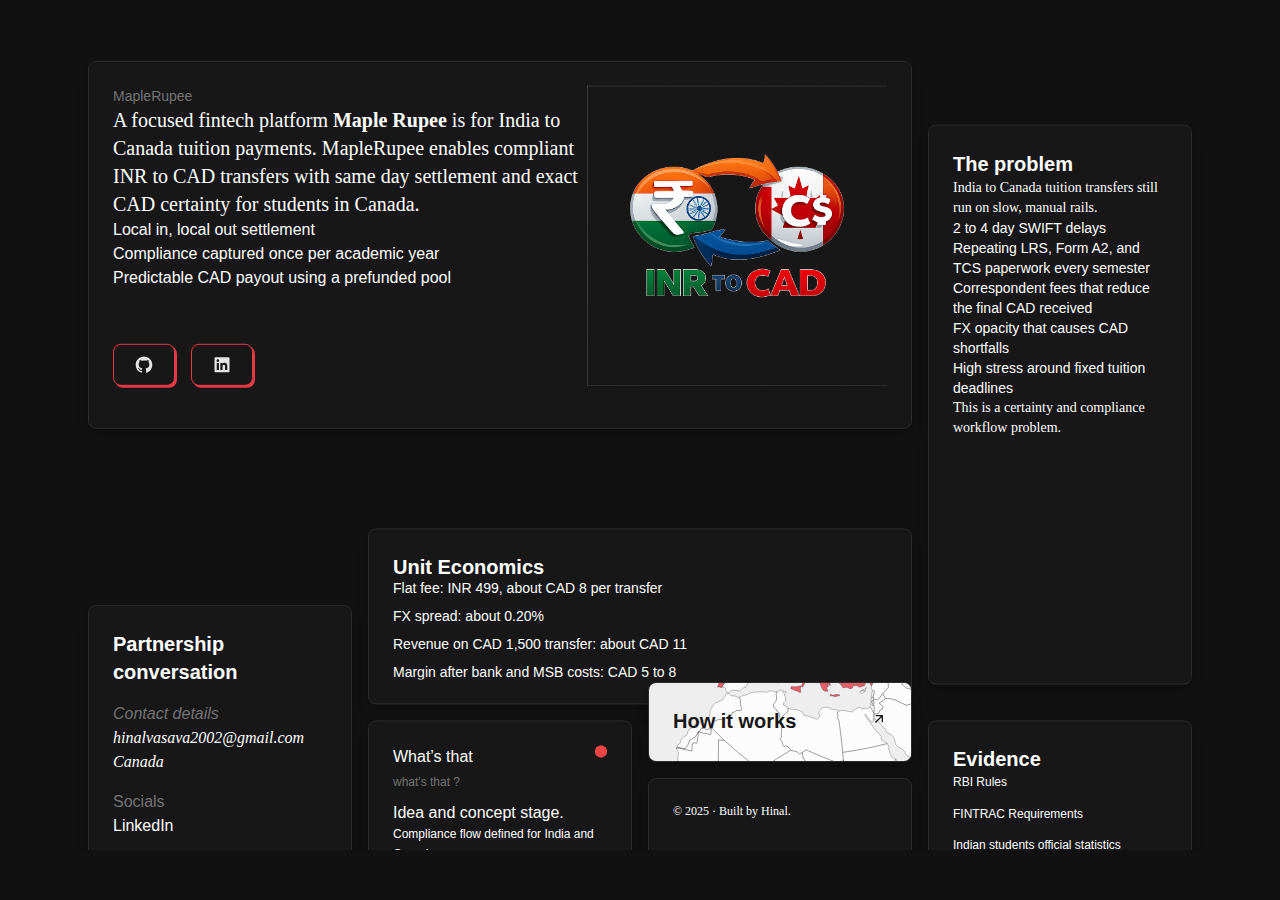
<file: index.html>
<!DOCTYPE html><script type="module" src="/_astro/index.astro_astro_type_script_index_0_lang.sKdoyU3q.js"></script> <html lang="en"> <head><meta charset="UTF-8"><meta content="width=device-width" name="viewport"><link href="/favicon.png" rel="icon" type="image/x-icon"><meta content="Astro v5.16.6" name="generator"><title>MapleRupee · India to Canada tuition payments</title><meta content="Compliant INR to CAD tuition payments for Indian parents paying students in Canada, with same day settlement and exact CAD certainty." name="description"><meta content="index, follow" name="robots"><!-- Basic OG tags for sharing your website's content on platforms like Facebook and LinkedIn --><meta content="MapleRupee · India to Canada tuition payments" property="og:title"><meta content="Compliant INR to CAD tuition payments for Indian parents paying students in Canada, with same day settlement and exact CAD certainty." property="og:description"><meta content="website" property="og:type"><meta content="https://hinal112.github.io" property="og:url"><meta content="https://hinal112.github.io/og-image.png" property="og:image"><!-- Basic Twitter Card tags --><meta content="summary_large_image" name="twitter:card"><meta content="MapleRupee · India to Canada tuition payments" name="twitter:title"><meta content="Compliant INR to CAD tuition payments for Indian parents paying students in Canada, with same day settlement and exact CAD certainty." name="twitter:description"><meta content="https://hinal112.github.io/og-image.png" name="twitter:image"><link href="https://cdn.fontshare.com" rel="preconnect"><link href="https://hinal112.github.io/" rel="canonical"><script type="application/ld+json">{"@context":"http://schema.org","@type":"Person","name":"Hinal","url":"https://hinal112.github.io","sameAs":["https://www.linkedin.com/in/hinalvasava01/","https://github.com/Hinal112"],"image":"https://hinal112.github.io/og-image.png","jobTitle":"Freelance Frontend Developer","worksFor":{"@type":"Organization","name":"Self-Employed","address":{"@type":"PostalAddress","addressLocality":"Italy","addressCountry":"IT"}},"nationality":{"@type":"Country","name":"Italy"}}</script><link rel="stylesheet" href="/_astro/_id_.CYFFDyd8.css">
<style>@font-face{font-family:CabinetGrotesk;src:url(/fonts/CabinetGrotesk-Variable.ttf) format("truetype-variations");font-weight:400;font-style:normal;font-display:swap;font-weight:100 1000}@font-face{font-family:Satoshi;src:url(/fonts/Satoshi-Variable.ttf) format("truetype-variations");font-weight:400;font-style:normal;font-display:swap;font-weight:100 1000}body{margin:0;font-family:Satoshi,sans-serif;-webkit-font-smoothing:antialiased}h1,h2,h3,h4,h5,h6{font-family:Cabinet Grotesk,sans-serif}p{font-family:Satoshi}b{font-weight:700!important}
</style></head> <body class="bg-darkslate-700 md:h-screen flex flex-col justify-center items-center"> <div class="loader bg-darkslate-700 text-neutral-50 text-3xl font-black uppercase flex justify-center items-center w-screen h-screen z-50 fixed top-0 bottom-0 right-0 left-0"></div>    <main class="text-white m-auto p-2 grid gap-2 max-w-6xl overflow-hidden relative w-full sm:p-4 sm:gap-2 md:grid-cols-2 md:gap-3 md:p-6 lg:h-screen lg:grid-rows-8 lg:grid-cols-4 lg:gap-4 lg:max-h-[800px]"> <div class="card flex flex-col h-max sm:h-auto group overflow-hidden transform-y-[-40%] bg-darkslate-500 shadow-lg rounded-lg p-6 border border-darkslate-100 hover:border-primary-500 align-start flex-none h-full justify-start relative transform perspective-1200 w-full transition duration-75 ease-in-out col-span-1 md:col-span-3 md:row-span-4">   <div class="flex w-full h-full"> <div class="flex flex-col justify-between md:max-h-[300px] gap-4"> <div class="flex flex-col h-full"> <h6 class="text-sm font-light m-0 text-gray-500">MapleRupee</h6> <p class="m-0 font-light text-xl">
A focused fintech platform <b class="font-bold"> Maple Rupee </b> is for India to Canada tuition payments.
MapleRupee enables compliant INR to CAD transfers with same day settlement and exact CAD certainty for students in Canada.
</p><ul> <li>Local in, local out settlement</li> <li>Compliance captured once per academic year</li> <li>Predictable CAD payout using a prefunded pool</li> </ul> </div> <div class="flex gap-4 flex-wrap"> <a aria-label="github profile" href="https://github.com/Hinal112" target="_blank"> <button class="custom-btn text-xl max-h-[50px] shadow-custom shadow-primary-500 active:shadow-none active:translate-x-[3px] active:translate-y-[3px] text-gray-200 px-5 py-2 border border-primary-500 hover:text-primary-500 transition-colors duration-100 ease-in-out bg-gray-900 cursor-pointer rounded-lg">  <svg width="1em" height="1em" class="h-6" data-icon="ri:github-fill">   <symbol id="ai:ri:github-fill" viewBox="0 0 24 24"><path fill="currentColor" d="M12.001 2c-5.525 0-10 4.475-10 10a9.99 9.99 0 0 0 6.837 9.488c.5.087.688-.213.688-.476c0-.237-.013-1.024-.013-1.862c-2.512.463-3.162-.612-3.362-1.175c-.113-.288-.6-1.175-1.025-1.413c-.35-.187-.85-.65-.013-.662c.788-.013 1.35.725 1.538 1.025c.9 1.512 2.337 1.087 2.912.825c.088-.65.35-1.087.638-1.337c-2.225-.25-4.55-1.113-4.55-4.938c0-1.088.387-1.987 1.025-2.687c-.1-.25-.45-1.275.1-2.65c0 0 .837-.263 2.75 1.024a9.3 9.3 0 0 1 2.5-.337c.85 0 1.7.112 2.5.337c1.913-1.3 2.75-1.024 2.75-1.024c.55 1.375.2 2.4.1 2.65c.637.7 1.025 1.587 1.025 2.687c0 3.838-2.337 4.688-4.562 4.938c.362.312.675.912.675 1.85c0 1.337-.013 2.412-.013 2.75c0 .262.188.574.688.474A10.02 10.02 0 0 0 22 12c0-5.525-4.475-10-10-10"/></symbol><use href="#ai:ri:github-fill"></use>  </svg> <span class="sr-only">GitHub Profile</span>  </button> </a> <a aria-label="linkedin profile" href="https://www.linkedin.com/in/hinalvasava01/" target="_blank"> <button class="custom-btn text-xl max-h-[50px] shadow-custom shadow-primary-500 active:shadow-none active:translate-x-[3px] active:translate-y-[3px] text-gray-200 px-5 py-2 border border-primary-500 hover:text-primary-500 transition-colors duration-100 ease-in-out bg-gray-900 cursor-pointer rounded-lg">  <svg width="1em" height="1em" class="h-6" data-icon="ri:linkedin-box-fill">   <symbol id="ai:ri:linkedin-box-fill" viewBox="0 0 24 24"><path fill="currentColor" d="M18.336 18.339h-2.665v-4.177c0-.996-.02-2.278-1.39-2.278c-1.389 0-1.601 1.084-1.601 2.205v4.25h-2.666V9.75h2.56v1.17h.035c.358-.674 1.228-1.387 2.528-1.387c2.7 0 3.2 1.778 3.2 4.092v4.714M7.004 8.575a1.546 1.546 0 0 1-1.548-1.549a1.548 1.548 0 1 1 1.547 1.549m1.336 9.764H5.667V9.75H8.34zM19.67 3H4.33C3.594 3 3 3.58 3 4.297v15.406C3 20.42 3.594 21 4.328 21h15.339C20.4 21 21 20.42 21 19.703V4.297C21 3.581 20.4 3 19.666 3z"/></symbol><use href="#ai:ri:linkedin-box-fill"></use>  </svg> <span class="sr-only">Linkedin Profile</span>  </button> </a> </div> </div> <img src="/inrtocad.png" alt="INR to CAD transfer illustration" loading="lazy" decoding="async" fetchpriority="auto" width="300" height="300" class="w-auto max-h-[300px] select-none absolute right-[-110px] bottom-[-20px] z-[-1] opacity-50 md:opacity-100 md:relative md:right-auto md:bottom-auto md:z-auto pointer-events-none"> </div>   </div> <div class="card flex flex-col h-max sm:h-auto group overflow-hidden transform-y-[-40%] bg-darkslate-500 shadow-lg rounded-lg p-6 border border-darkslate-100 hover:border-primary-500 align-start flex-none h-full justify-start relative transform perspective-1200 w-full transition duration-75 ease-in-out col-span-1 md:col-span-1 md:row-span-6"> <h2 class="text-xl font-bold m-0 z-20">The problem</h2>  <div class="flex flex-col gap-2"> <div class="text-sm font-light"> <p> India to Canada tuition transfers still run on slow, manual rails. </p> <ul> <li>2 to 4 day SWIFT delays</li> <li>Repeating LRS, Form A2, and TCS paperwork every semester</li> <li>Correspondent fees that reduce the final CAD received</li> <li>FX opacity that causes CAD shortfalls</li> <li>High stress around fixed tuition deadlines</li> </ul> <p> This is a certainty and compliance workflow problem. </p> </div> </div>  </div> <div class="card flex flex-col h-max sm:h-auto group overflow-hidden transform-y-[-40%] bg-darkslate-500 shadow-lg rounded-lg p-6 border border-darkslate-100 hover:border-primary-500 align-start flex-none h-full justify-start relative transform perspective-1200 w-full transition duration-75 ease-in-out col-span-1 md:col-span-1 md:row-span-4">   <div class="h-full"> <header class="flex items-center"> <h1 class="text-white text-xl font-bold">
Partnership conversation
</h1> </header> <address class="flex flex-col mt-4"> <h2 class="text-gray-500">Contact details</h2> <p>hinalvasava2002@gmail.com</p> <p>Canada</p> </address> <div class="flex flex-col mt-4 w-fit"> <h2 class="text-gray-500">Socials</h2> <ul> <li> <a href="https://www.linkedin.com/in/hinalvasava01/" target="_blank">LinkedIn</a> </li> </ul> </div> <div class="mt-6"> <a href="https://calendar.app.google/MJgjLQnxyLmQ4evJ9" target="_blank" class="inline-block px-4 py-2 text-sm font-semibold text-black bg-primary-500 rounded hover:bg-primary-400">
Request partnership call
</a> </div> </div>  </div> <div class="card flex flex-col h-max sm:h-auto group overflow-hidden transform-y-[-40%] bg-darkslate-500 shadow-lg rounded-lg p-6 border border-darkslate-100 hover:border-primary-500 align-start flex-none h-full justify-start relative transform perspective-1200 w-full transition duration-75 ease-in-out col-span-1 lg:col-span-2 md:row-span-2"> <h2 class="text-xl font-bold m-0 z-20">Unit Economics</h2>  <ul class="text-xs xl:text-sm leading-relaxed w-full h-[calc(100%-28px)] overflow-hidden flex flex-col justify-center gap-2"> <li>Flat fee: INR 499, about CAD 8 per transfer</li> <li>FX spread: about 0.20%</li> <li>Revenue on CAD 1,500 transfer: about CAD 11</li> <li>Margin after bank and MSB costs: CAD 5 to 8</li> </ul>   </div> <div class="card flex flex-col h-max sm:h-auto group overflow-hidden transform-y-[-40%] bg-darkslate-500 shadow-lg rounded-lg p-6 border border-darkslate-100 hover:border-primary-500 align-start flex-none h-full justify-start relative transform perspective-1200 w-full transition duration-75 ease-in-out col-span-1 md:col-span-1 md:row-span-2">   <div class="flex justify-between w-full items-start mb-2"> <div class="flex flex-col"> <h2>What’s that</h2> <a href="https://sive.rs/nowff" target="_blank"> <span class="text-xs text-gray-500 cursor-pointer">what's that ?</span> </a> </div> <span class="relative flex h-3 w-3"> <span class="animate-ping absolute inline-flex h-full w-full rounded-full bg-red-400 opacity-75"></span> <span class="relative inline-flex rounded-full h-3 w-3 bg-red-500"></span> </span> </div> <div class="h-[calc(100%-28px)] overflow-auto pr-1"> Idea and concept stage.  <ul class="text-xs leading-relaxed"> <li>Compliance flow defined for India and Canada</li> <li>AD bank and MSB partner roles mapped</li> <li>Unit economics validated on paper</li> </ul> <p> Next milestone. </p> <ul class="text-xs leading-relaxed"><li>Two AD bank conversations in India</li> <li>One Canadian MSB partnership discussion</li> </ul></div>   </div> <div class="card flex flex-col h-max sm:h-auto group overflow-hidden transform-y-[-40%] bg-darkslate-500 shadow-lg rounded-lg p-6 border border-darkslate-100 hover:border-primary-500 align-start flex-none h-full justify-start relative transform perspective-1200 w-full transition duration-75 ease-in-out col-span-1 md:col-span-1 md:row-span-1"> <a class="h-full w-full text-neutral-900" href="/how-it-works"> <svg width="1em" height="1em" class="h-6 float-right group-hover:text-primary-500 group-hover:translate-x-1 group-hover:-translate-y-1 transition-transform ease-in-out duration-100 z-20" data-icon="ri:arrow-right-up-line">   <symbol id="ai:ri:arrow-right-up-line" viewBox="0 0 24 24"><path fill="currentColor" d="m16.004 9.414l-8.607 8.607l-1.414-1.414L14.59 8H7.003V6h11v11h-2z"/></symbol><use href="#ai:ri:arrow-right-up-line"></use>  </svg> <style>astro-island,astro-slot,astro-static-slot{display:contents}</style><script>(()=>{var e=async t=>{await(await t())()};(self.Astro||(self.Astro={})).load=e;window.dispatchEvent(new Event("astro:load"));})();</script><script>(()=>{var A=Object.defineProperty;var g=(i,o,a)=>o in i?A(i,o,{enumerable:!0,configurable:!0,writable:!0,value:a}):i[o]=a;var d=(i,o,a)=>g(i,typeof o!="symbol"?o+"":o,a);{let i={0:t=>m(t),1:t=>a(t),2:t=>new RegExp(t),3:t=>new Date(t),4:t=>new Map(a(t)),5:t=>new Set(a(t)),6:t=>BigInt(t),7:t=>new URL(t),8:t=>new Uint8Array(t),9:t=>new Uint16Array(t),10:t=>new Uint32Array(t),11:t=>1/0*t},o=t=>{let[l,e]=t;return l in i?i[l](e):void 0},a=t=>t.map(o),m=t=>typeof t!="object"||t===null?t:Object.fromEntries(Object.entries(t).map(([l,e])=>[l,o(e)]));class y extends HTMLElement{constructor(){super(...arguments);d(this,"Component");d(this,"hydrator");d(this,"hydrate",async()=>{var b;if(!this.hydrator||!this.isConnected)return;let e=(b=this.parentElement)==null?void 0:b.closest("astro-island[ssr]");if(e){e.addEventListener("astro:hydrate",this.hydrate,{once:!0});return}let c=this.querySelectorAll("astro-slot"),n={},h=this.querySelectorAll("template[data-astro-template]");for(let r of h){let s=r.closest(this.tagName);s!=null&&s.isSameNode(this)&&(n[r.getAttribute("data-astro-template")||"default"]=r.innerHTML,r.remove())}for(let r of c){let s=r.closest(this.tagName);s!=null&&s.isSameNode(this)&&(n[r.getAttribute("name")||"default"]=r.innerHTML)}let p;try{p=this.hasAttribute("props")?m(JSON.parse(this.getAttribute("props"))):{}}catch(r){let s=this.getAttribute("component-url")||"<unknown>",v=this.getAttribute("component-export");throw v&&(s+=` (export ${v})`),console.error(`[hydrate] Error parsing props for component ${s}`,this.getAttribute("props"),r),r}let u;await this.hydrator(this)(this.Component,p,n,{client:this.getAttribute("client")}),this.removeAttribute("ssr"),this.dispatchEvent(new CustomEvent("astro:hydrate"))});d(this,"unmount",()=>{this.isConnected||this.dispatchEvent(new CustomEvent("astro:unmount"))})}disconnectedCallback(){document.removeEventListener("astro:after-swap",this.unmount),document.addEventListener("astro:after-swap",this.unmount,{once:!0})}connectedCallback(){if(!this.hasAttribute("await-children")||document.readyState==="interactive"||document.readyState==="complete")this.childrenConnectedCallback();else{let e=()=>{document.removeEventListener("DOMContentLoaded",e),c.disconnect(),this.childrenConnectedCallback()},c=new MutationObserver(()=>{var n;((n=this.lastChild)==null?void 0:n.nodeType)===Node.COMMENT_NODE&&this.lastChild.nodeValue==="astro:end"&&(this.lastChild.remove(),e())});c.observe(this,{childList:!0}),document.addEventListener("DOMContentLoaded",e)}}async childrenConnectedCallback(){let e=this.getAttribute("before-hydration-url");e&&await import(e),this.start()}async start(){let e=JSON.parse(this.getAttribute("opts")),c=this.getAttribute("client");if(Astro[c]===void 0){window.addEventListener(`astro:${c}`,()=>this.start(),{once:!0});return}try{await Astro[c](async()=>{let n=this.getAttribute("renderer-url"),[h,{default:p}]=await Promise.all([import(this.getAttribute("component-url")),n?import(n):()=>()=>{}]),u=this.getAttribute("component-export")||"default";if(!u.includes("."))this.Component=h[u];else{this.Component=h;for(let f of u.split("."))this.Component=this.Component[f]}return this.hydrator=p,this.hydrate},e,this)}catch(n){console.error(`[astro-island] Error hydrating ${this.getAttribute("component-url")}`,n)}}attributeChangedCallback(){this.hydrate()}}d(y,"observedAttributes",["props"]),customElements.get("astro-island")||customElements.define("astro-island",y)}})();</script><script>window._$HY||(e=>{let t=e=>e&&e.hasAttribute&&(e.hasAttribute("data-hk")?e:t(e.host&&e.host.nodeType?e.host:e.parentNode));["click", "input"].forEach((o=>document.addEventListener(o,(o=>{if(!e.events)return;let s=t(o.composedPath&&o.composedPath()[0]||o.target);s&&!e.completed.has(s)&&e.events.push([s,o])}))))})(_$HY={events:[],completed:new WeakSet,r:{},fe(){}});</script><!--xs--><h2 class="text-xl font-bold m-0 z-20">How it works</h2>  <div class="h-full w-full absolute inset-0 -z-10"> <astro-island uid="1hOat4" data-solid-render-id="s0" component-url="/_astro/Globe.B8xOJbEx.js" component-export="default" renderer-url="/_astro/client.tqExUVxm.js" props="{}" ssr client="load" opts="{&quot;name&quot;:&quot;Globe&quot;,&quot;value&quot;:true}" await-children><div data-hk="s00000" class="flex flex-col text-white justify-center items-center w-full h-full"><div class="w-full"></div></div><!--astro:end--></astro-island> </div>   </a> </div> <div class="card flex flex-col h-max sm:h-auto group overflow-hidden transform-y-[-40%] bg-darkslate-500 shadow-lg rounded-lg p-6 border border-darkslate-100 hover:border-primary-500 align-start flex-none h-full justify-start relative transform perspective-1200 w-full transition duration-75 ease-in-out col-span-1 md:col-span-1 md:row-span-2"> <h2 class="text-xl font-bold m-0 z-20">Evidence</h2>  <div class="flex flex-col gap-3 text-xs leading-relaxed"> <a href="https://www.rbi.org.in/Scripts/FAQView.aspx?Id=115" target="_blank"> RBI Rules </a> <a href="https://www.fintrac-canafe.gc.ca/msb-esm/intro-eng" target="_blank">
FINTRAC Requirements
</a> <a href="https://www.canada.ca/en/immigration-refugees-citizenship/services/study-canada/study-permit/statistics.html" target="_blank">
Indian students official statistics
</a> </div>   </div> <div class="card flex flex-col h-max sm:h-auto group overflow-hidden transform-y-[-40%] bg-darkslate-500 shadow-lg rounded-lg p-6 border border-darkslate-100 hover:border-primary-500 align-start flex-none h-full justify-start relative transform perspective-1200 w-full transition duration-75 ease-in-out col-span-1 md:col-span-1 md:row-span-1">   <p class="text-xs"> © 2025 · Built by Hinal. </p>   </div> </main>   </body></html>
</file>
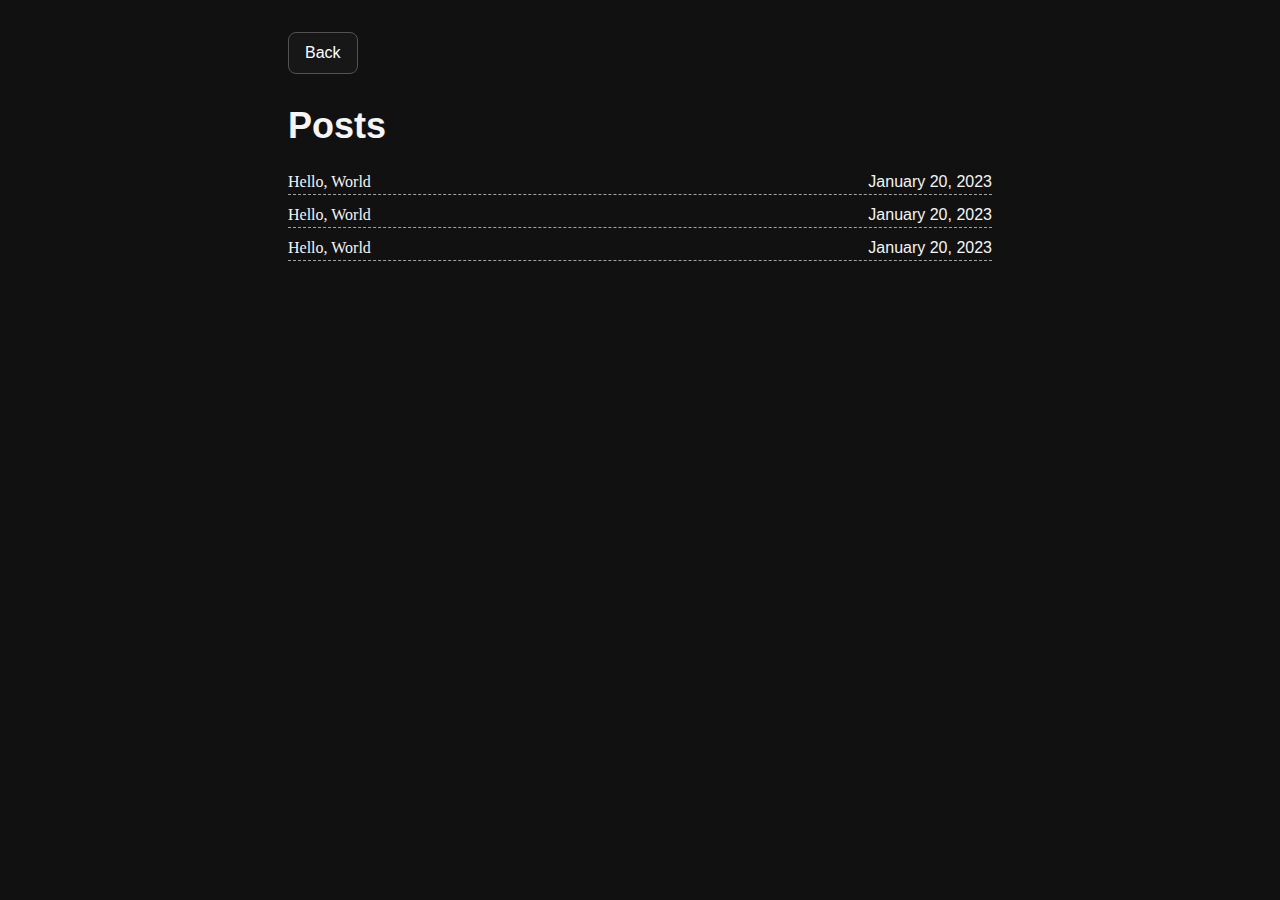
<file: blog/index.html>
<!DOCTYPE html><script type="module" src="/_astro/index.astro_astro_type_script_index_0_lang.B82vskCP.js"></script> <html lang="en"> <head><meta charset="UTF-8"><meta content="width=device-width" name="viewport"><link href="/favicon.png" rel="icon" type="image/x-icon"><meta content="Astro v5.16.6" name="generator"><title>Gianmarco Cavallo - Blog</title><meta content="Software developer with strong focus on the user experience animations and micro interactions" name="description"><meta content="index, follow" name="robots"><!-- Basic OG tags for sharing your website's content on platforms like Facebook and LinkedIn --><meta content="Gianmarco Cavallo - Blog" property="og:title"><meta content="Software developer with strong focus on the user experience animations and micro interactions" property="og:description"><meta content="website" property="og:type"><meta content="https://hinal112.github.io" property="og:url"><meta content="https://hinal112.github.io/og-image.png" property="og:image"><!-- Basic Twitter Card tags --><meta content="summary_large_image" name="twitter:card"><meta content="Gianmarco Cavallo - Blog" name="twitter:title"><meta content="Software developer with strong focus on the user experience animations and micro interactions" name="twitter:description"><meta content="https://hinal112.github.io/og-image.png" name="twitter:image"><link href="https://cdn.fontshare.com" rel="preconnect"><link href="https://hinal112.github.io/blog/" rel="canonical"><script type="application/ld+json">{"@context":"http://schema.org","@type":"Person","name":"Hinal","url":"https://hinal112.github.io","sameAs":["https://www.linkedin.com/in/hinalvasava01/","https://github.com/Hinal112"],"image":"https://hinal112.github.io/og-image.png","jobTitle":"Freelance Frontend Developer","worksFor":{"@type":"Organization","name":"Self-Employed","address":{"@type":"PostalAddress","addressLocality":"Italy","addressCountry":"IT"}},"nationality":{"@type":"Country","name":"Italy"}}</script><link rel="stylesheet" href="/_astro/_id_.CYFFDyd8.css">
<style>@font-face{font-family:CabinetGrotesk;src:url(/fonts/CabinetGrotesk-Variable.ttf) format("truetype-variations");font-weight:400;font-style:normal;font-display:swap;font-weight:100 1000}@font-face{font-family:Satoshi;src:url(/fonts/Satoshi-Variable.ttf) format("truetype-variations");font-weight:400;font-style:normal;font-display:swap;font-weight:100 1000}body{margin:0;font-family:Satoshi,sans-serif;-webkit-font-smoothing:antialiased}h1,h2,h3,h4,h5,h6{font-family:Cabinet Grotesk,sans-serif}p{font-family:Satoshi}b{font-weight:700!important}
</style></head> <body class="bg-darkslate-700 md:h-screen flex flex-col justify-center items-center"> <div class="loader bg-darkslate-700 text-neutral-50 text-3xl font-black uppercase flex justify-center items-center w-screen h-screen z-50 fixed top-0 bottom-0 right-0 left-0"></div>    <main class="w-screen h-screen flex flex-col justify-start items-start max-w-3xl mx-auto p-8"> <a class="text-white bg-neutral-900 hover:bg-neutral-800 px-4 py-2 mb-8 border-1 border-solid border-neutral-600 rounded-lg" href="/">Back</a> <h1 class="text-4xl font-bold mb-4 text-neutral-100">Posts</h1> <ul class="w-full"> <li class="list-none w-full text-neutral-100 hover:text-neutral-400 ease-in-out transition-colors border-b-neutral-400 border-dashed border-b-1 my-2"> <a class="text-sm md:text-base decoration-none flex justify-between" href="/blog/post-3"> <p class="inline-block whitespace-nowrap"> Hello, World </p> <time class="text-right tabular-nums" data-date="2023-01-21T00:00:00.000Z" datetime="2023-01-21T00:00:00.000Z"> January 20, 2023 </time> </a> </li><li class="list-none w-full text-neutral-100 hover:text-neutral-400 ease-in-out transition-colors border-b-neutral-400 border-dashed border-b-1 my-2"> <a class="text-sm md:text-base decoration-none flex justify-between" href="/blog/post2"> <p class="inline-block whitespace-nowrap"> Hello, World </p> <time class="text-right tabular-nums" data-date="2023-01-21T00:00:00.000Z" datetime="2023-01-21T00:00:00.000Z"> January 20, 2023 </time> </a> </li><li class="list-none w-full text-neutral-100 hover:text-neutral-400 ease-in-out transition-colors border-b-neutral-400 border-dashed border-b-1 my-2"> <a class="text-sm md:text-base decoration-none flex justify-between" href="/blog/post1"> <p class="inline-block whitespace-nowrap"> Hello, World </p> <time class="text-right tabular-nums" data-date="2023-01-21T00:00:00.000Z" datetime="2023-01-21T00:00:00.000Z"> January 20, 2023 </time> </a> </li> </ul> </main>   </body></html>
</file>
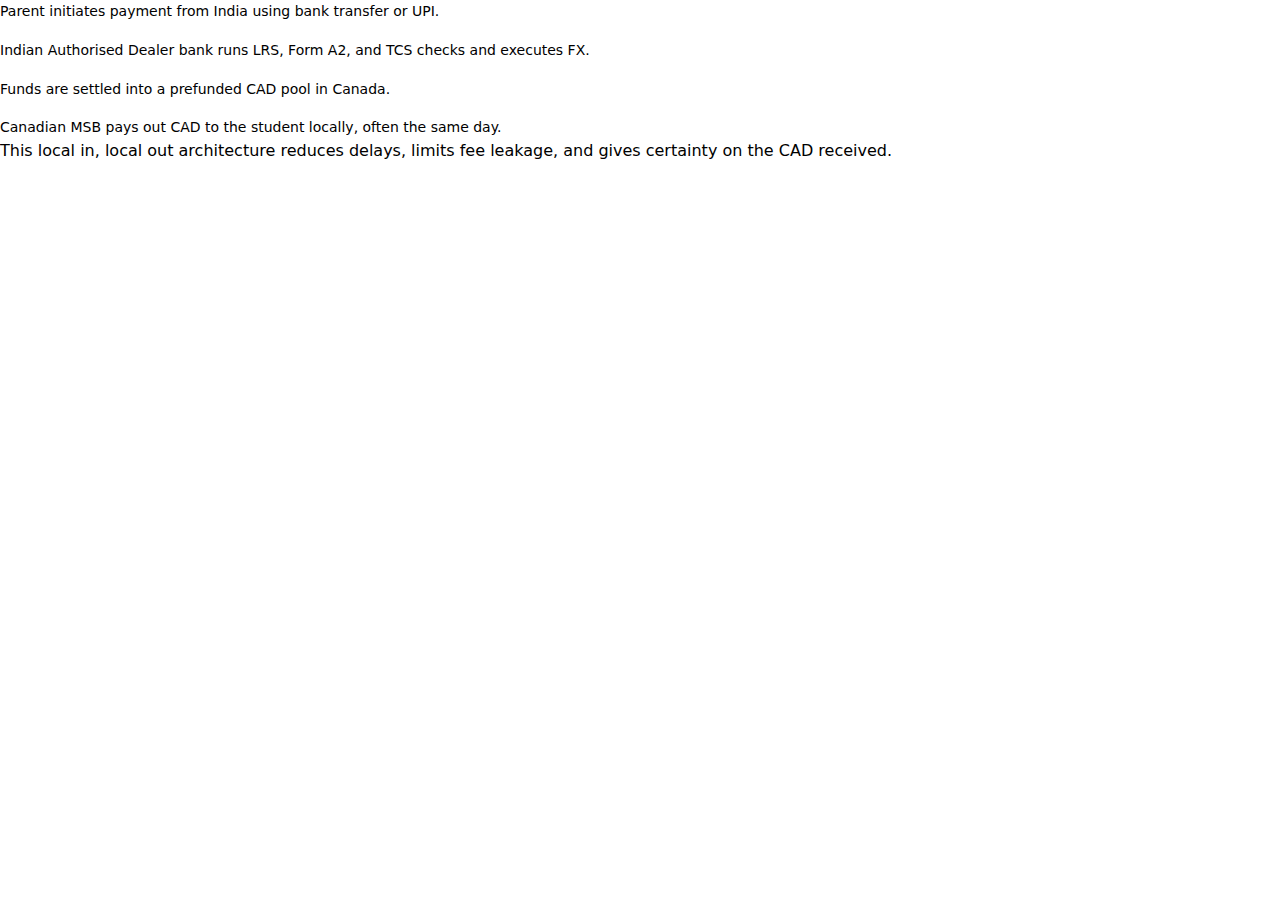
<file: how-it-works/index.html>
<!DOCTYPE html><link rel="stylesheet" href="/_astro/_id_.CYFFDyd8.css"><ol class="space-y-4 text-sm leading-relaxed"> <li>Parent initiates payment from India using bank transfer or UPI.</li> <li>Indian Authorised Dealer bank runs LRS, Form A2, and TCS checks and executes FX.</li> <li>Funds are settled into a prefunded CAD pool in Canada.</li> <li>Canadian MSB pays out CAD to the student locally, often the same day.</li> </ol> <p>
This local in, local out architecture reduces delays, limits fee leakage, and gives certainty on the CAD received.
</p>
</file>
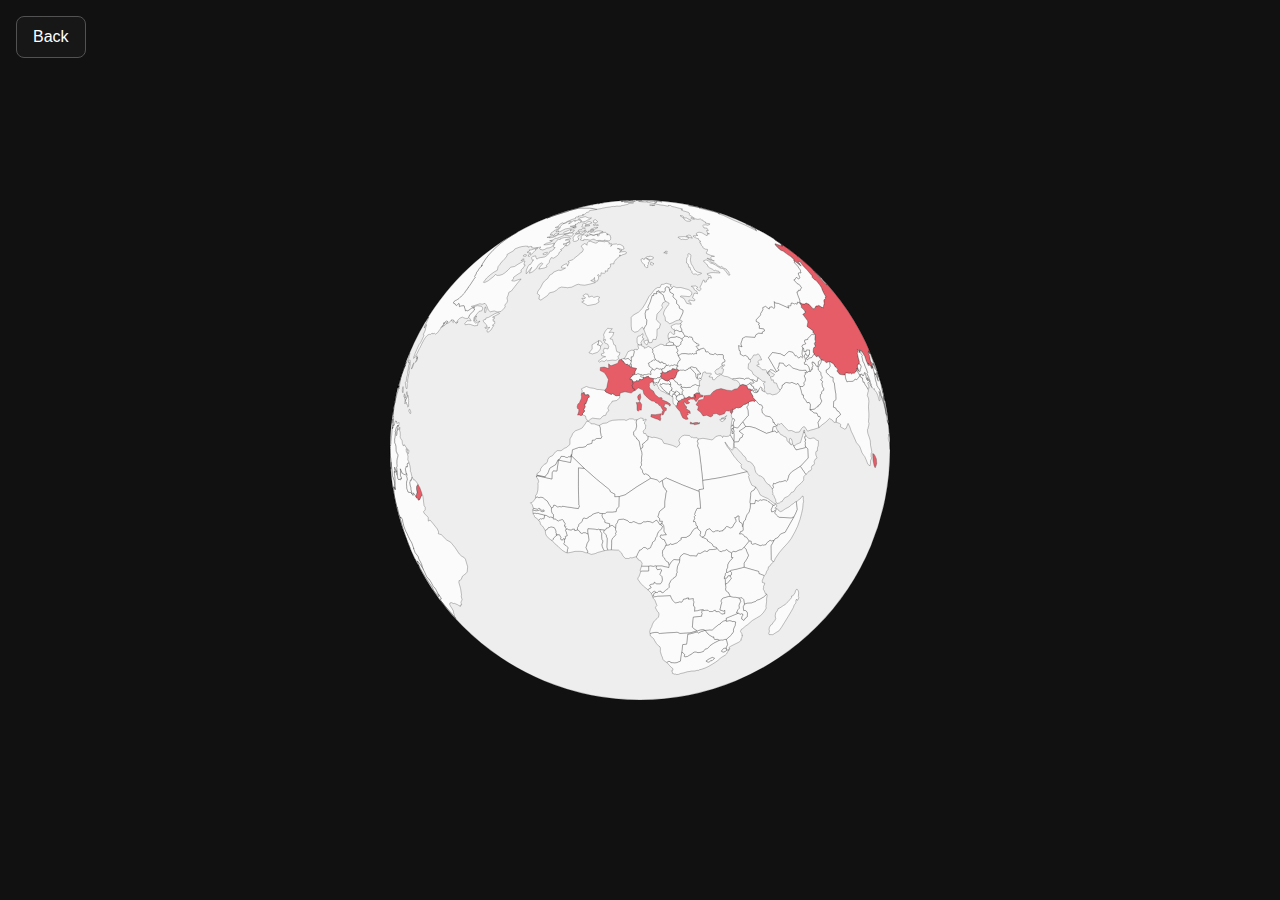
<file: travel/index.html>
<!DOCTYPE html><script type="module" src="/_astro/travel.astro_astro_type_script_index_0_lang.B-kYTV2M.js"></script> <html lang="en"> <head><meta charset="UTF-8"><meta content="width=device-width" name="viewport"><link href="/favicon.png" rel="icon" type="image/x-icon"><meta content="Astro v5.16.6" name="generator"><title>Gianmarco Cavallo - Visited Countries</title><meta content="A 3d globe showing countries that I have visited so far" name="description"><meta content="index, follow" name="robots"><!-- Basic OG tags for sharing your website's content on platforms like Facebook and LinkedIn --><meta content="Gianmarco Cavallo - Visited Countries" property="og:title"><meta content="A 3d globe showing countries that I have visited so far" property="og:description"><meta content="website" property="og:type"><meta content="https://hinal112.github.io" property="og:url"><meta content="https://hinal112.github.io/globe_preview.webp&#34;" property="og:image"><!-- Basic Twitter Card tags --><meta content="summary_large_image" name="twitter:card"><meta content="Gianmarco Cavallo - Visited Countries" name="twitter:title"><meta content="A 3d globe showing countries that I have visited so far" name="twitter:description"><meta content="https://hinal112.github.io/globe_preview.webp&#34;" name="twitter:image"><link href="https://cdn.fontshare.com" rel="preconnect"><link href="https://hinal112.github.io/travel/" rel="canonical"><script type="application/ld+json">{"@context":"http://schema.org","@type":"Person","name":"Hinal","url":"https://hinal112.github.io","sameAs":["https://www.linkedin.com/in/hinalvasava01/","https://github.com/Hinal112"],"image":"https://hinal112.github.io/og-image.png","jobTitle":"Freelance Frontend Developer","worksFor":{"@type":"Organization","name":"Self-Employed","address":{"@type":"PostalAddress","addressLocality":"Italy","addressCountry":"IT"}},"nationality":{"@type":"Country","name":"Italy"}}</script><link rel="stylesheet" href="/_astro/_id_.CYFFDyd8.css">
<style>@font-face{font-family:CabinetGrotesk;src:url(/fonts/CabinetGrotesk-Variable.ttf) format("truetype-variations");font-weight:400;font-style:normal;font-display:swap;font-weight:100 1000}@font-face{font-family:Satoshi;src:url(/fonts/Satoshi-Variable.ttf) format("truetype-variations");font-weight:400;font-style:normal;font-display:swap;font-weight:100 1000}body{margin:0;font-family:Satoshi,sans-serif;-webkit-font-smoothing:antialiased}h1,h2,h3,h4,h5,h6{font-family:Cabinet Grotesk,sans-serif}p{font-family:Satoshi}b{font-weight:700!important}
</style></head> <body class="bg-darkslate-700 md:h-screen flex flex-col justify-center items-center">   <a class="text-white absolute bg-neutral-900 hover:bg-neutral-800 top-4 left-4 px-4 py-2 border-1 border-solid border-neutral-600 rounded-lg" href="/">Back</a> <style>astro-island,astro-slot,astro-static-slot{display:contents}</style><script>(()=>{var e=async t=>{await(await t())()};(self.Astro||(self.Astro={})).load=e;window.dispatchEvent(new Event("astro:load"));})();</script><script>(()=>{var A=Object.defineProperty;var g=(i,o,a)=>o in i?A(i,o,{enumerable:!0,configurable:!0,writable:!0,value:a}):i[o]=a;var d=(i,o,a)=>g(i,typeof o!="symbol"?o+"":o,a);{let i={0:t=>m(t),1:t=>a(t),2:t=>new RegExp(t),3:t=>new Date(t),4:t=>new Map(a(t)),5:t=>new Set(a(t)),6:t=>BigInt(t),7:t=>new URL(t),8:t=>new Uint8Array(t),9:t=>new Uint16Array(t),10:t=>new Uint32Array(t),11:t=>1/0*t},o=t=>{let[l,e]=t;return l in i?i[l](e):void 0},a=t=>t.map(o),m=t=>typeof t!="object"||t===null?t:Object.fromEntries(Object.entries(t).map(([l,e])=>[l,o(e)]));class y extends HTMLElement{constructor(){super(...arguments);d(this,"Component");d(this,"hydrator");d(this,"hydrate",async()=>{var b;if(!this.hydrator||!this.isConnected)return;let e=(b=this.parentElement)==null?void 0:b.closest("astro-island[ssr]");if(e){e.addEventListener("astro:hydrate",this.hydrate,{once:!0});return}let c=this.querySelectorAll("astro-slot"),n={},h=this.querySelectorAll("template[data-astro-template]");for(let r of h){let s=r.closest(this.tagName);s!=null&&s.isSameNode(this)&&(n[r.getAttribute("data-astro-template")||"default"]=r.innerHTML,r.remove())}for(let r of c){let s=r.closest(this.tagName);s!=null&&s.isSameNode(this)&&(n[r.getAttribute("name")||"default"]=r.innerHTML)}let p;try{p=this.hasAttribute("props")?m(JSON.parse(this.getAttribute("props"))):{}}catch(r){let s=this.getAttribute("component-url")||"<unknown>",v=this.getAttribute("component-export");throw v&&(s+=` (export ${v})`),console.error(`[hydrate] Error parsing props for component ${s}`,this.getAttribute("props"),r),r}let u;await this.hydrator(this)(this.Component,p,n,{client:this.getAttribute("client")}),this.removeAttribute("ssr"),this.dispatchEvent(new CustomEvent("astro:hydrate"))});d(this,"unmount",()=>{this.isConnected||this.dispatchEvent(new CustomEvent("astro:unmount"))})}disconnectedCallback(){document.removeEventListener("astro:after-swap",this.unmount),document.addEventListener("astro:after-swap",this.unmount,{once:!0})}connectedCallback(){if(!this.hasAttribute("await-children")||document.readyState==="interactive"||document.readyState==="complete")this.childrenConnectedCallback();else{let e=()=>{document.removeEventListener("DOMContentLoaded",e),c.disconnect(),this.childrenConnectedCallback()},c=new MutationObserver(()=>{var n;((n=this.lastChild)==null?void 0:n.nodeType)===Node.COMMENT_NODE&&this.lastChild.nodeValue==="astro:end"&&(this.lastChild.remove(),e())});c.observe(this,{childList:!0}),document.addEventListener("DOMContentLoaded",e)}}async childrenConnectedCallback(){let e=this.getAttribute("before-hydration-url");e&&await import(e),this.start()}async start(){let e=JSON.parse(this.getAttribute("opts")),c=this.getAttribute("client");if(Astro[c]===void 0){window.addEventListener(`astro:${c}`,()=>this.start(),{once:!0});return}try{await Astro[c](async()=>{let n=this.getAttribute("renderer-url"),[h,{default:p}]=await Promise.all([import(this.getAttribute("component-url")),n?import(n):()=>()=>{}]),u=this.getAttribute("component-export")||"default";if(!u.includes("."))this.Component=h[u];else{this.Component=h;for(let f of u.split("."))this.Component=this.Component[f]}return this.hydrator=p,this.hydrate},e,this)}catch(n){console.error(`[astro-island] Error hydrating ${this.getAttribute("component-url")}`,n)}}attributeChangedCallback(){this.hydrate()}}d(y,"observedAttributes",["props"]),customElements.get("astro-island")||customElements.define("astro-island",y)}})();</script><script>window._$HY||(e=>{let t=e=>e&&e.hasAttribute&&(e.hasAttribute("data-hk")?e:t(e.host&&e.host.nodeType?e.host:e.parentNode));["click", "input"].forEach((o=>document.addEventListener(o,(o=>{if(!e.events)return;let s=t(o.composedPath&&o.composedPath()[0]||o.target);s&&!e.completed.has(s)&&e.events.push([s,o])}))))})(_$HY={events:[],completed:new WeakSet,r:{},fe(){}});</script><!--xs--><astro-island uid="1hOat4" data-solid-render-id="s0" component-url="/_astro/Globe.B8xOJbEx.js" component-export="default" renderer-url="/_astro/client.tqExUVxm.js" props="{}" ssr client="load" opts="{&quot;name&quot;:&quot;Globe&quot;,&quot;value&quot;:true}" await-children><div data-hk="s00000" class="flex flex-col text-white justify-center items-center w-full h-full"><div class="w-full"></div></div><!--astro:end--></astro-island>  </body></html>
</file>
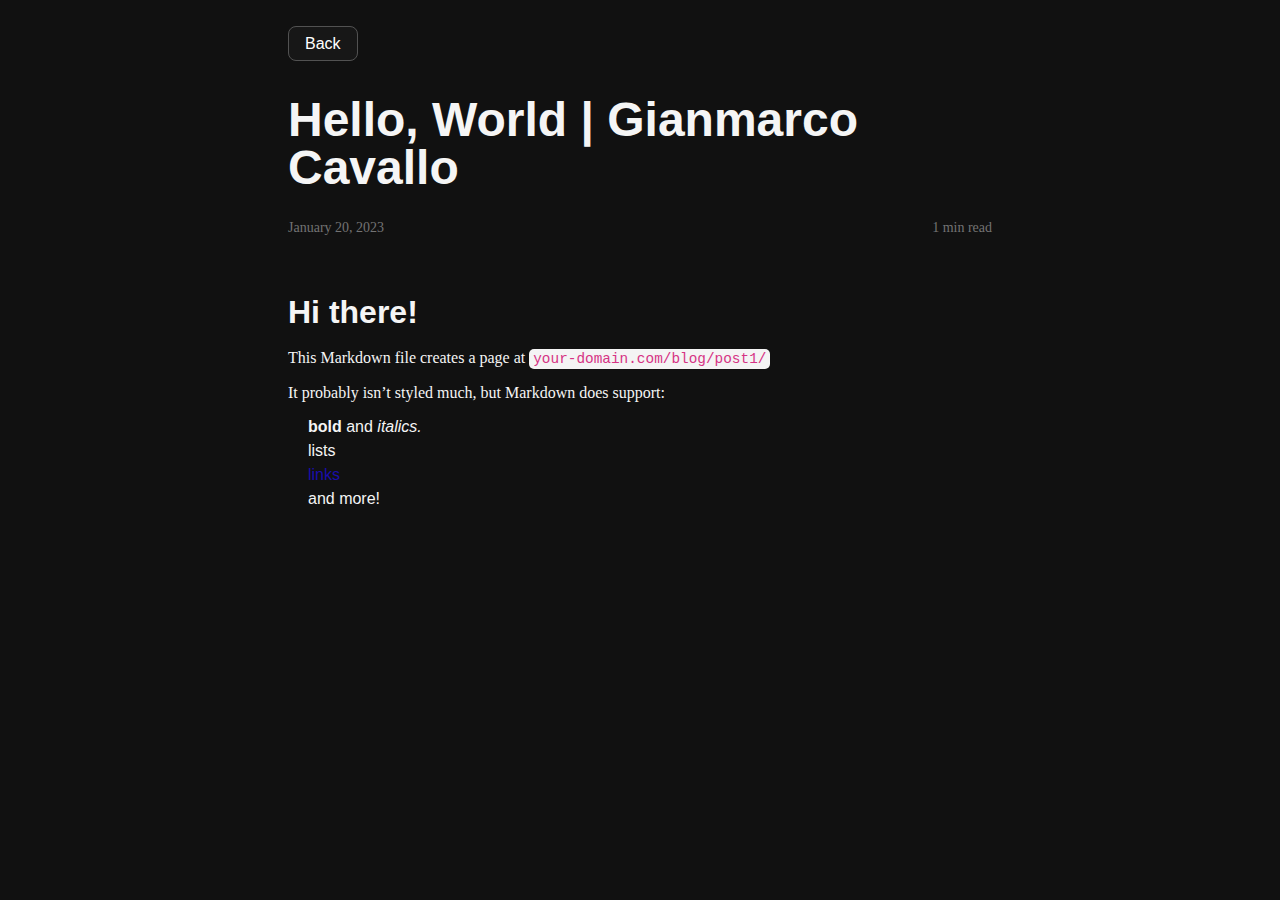
<file: blog/post-3/index.html>
<!DOCTYPE html><html lang="en"> <head><meta charset="UTF-8"><meta content="width=device-width" name="viewport"><link href="/favicon.png" rel="icon" type="image/x-icon"><meta content="Astro v5.16.6" name="generator"><title>Hello, World | Gianmarco Cavallo</title><meta content="this is a post example" name="description"><meta content="index, follow" name="robots"><!-- Basic OG tags for sharing your website's content on platforms like Facebook and LinkedIn --><meta content="Hello, World | Gianmarco Cavallo" property="og:title"><meta content="this is a post example" property="og:description"><meta content="website" property="og:type"><meta content="https://hinal112.github.io" property="og:url"><meta content="https://hinal112.github.io/og-image.png" property="og:image"><!-- Basic Twitter Card tags --><meta content="summary_large_image" name="twitter:card"><meta content="Hello, World | Gianmarco Cavallo" name="twitter:title"><meta content="this is a post example" name="twitter:description"><meta content="https://hinal112.github.io/og-image.png" name="twitter:image"><link href="https://cdn.fontshare.com" rel="preconnect"><link href="https://hinal112.github.io/blog/post-3/" rel="canonical"><script type="application/ld+json">{"@context":"http://schema.org","@type":"BlogPosting","mainEntityOfPage":{"@type":"WebPage","@id":"https://hinal112.github.io/blog/post-3/"},"headline":"Hello, World | Gianmarco Cavallo","description":"this is a post example","image":"https://hinal112.github.io/og-image.png","author":{"@type":"Person","name":"Gianmarco","url":"https://hinal112.github.io","sameAs":["https://www.linkedin.com/in/hinalvasava01/","https://github.com/Hinal112"]},"publisher":{"@type":"Organization","name":"Gianmarco","logo":{"@type":"ImageObject","url":"https://hinal112.github.io/og-image.png"}},"datePublished":"2025-12-19T05:10:46.921Z","dateModified":"2025-12-19T05:10:46.921Z"}</script><link rel="stylesheet" href="/_astro/_id_.CYFFDyd8.css">
<style>h1,h2,h3,h4,h5,h6{margin-top:20px;margin-bottom:10px;font-weight:700}h1{font-size:32px}h2{font-size:28px}h3{font-size:24px}h4{font-size:20px}h5{font-size:18px}h6{font-size:16px}p{margin:0 0 10px}a{color:#1a0dab;text-decoration:none}a:hover{text-decoration:underline}ul,ol{margin-left:20px;margin-bottom:10px}blockquote{margin:20px 0;padding-left:15px;border-left:5px solid #ccc}pre,code{font-family:Courier New,monospace;background-color:#f4f4f4;border-radius:5px}pre{padding:10px;overflow-x:auto}code{padding:2px 4px;font-size:90%;color:#d63384}img{max-width:100%;height:auto}table{border-collapse:collapse;width:100%}th,td{text-align:left;padding:8px;border-bottom:1px solid #ddd}
@font-face{font-family:CabinetGrotesk;src:url(/fonts/CabinetGrotesk-Variable.ttf) format("truetype-variations");font-weight:400;font-style:normal;font-display:swap;font-weight:100 1000}@font-face{font-family:Satoshi;src:url(/fonts/Satoshi-Variable.ttf) format("truetype-variations");font-weight:400;font-style:normal;font-display:swap;font-weight:100 1000}body{margin:0;font-family:Satoshi,sans-serif;-webkit-font-smoothing:antialiased}h1,h2,h3,h4,h5,h6{font-family:Cabinet Grotesk,sans-serif}p{font-family:Satoshi}b{font-weight:700!important}
</style></head> <body class="bg-darkslate-700 md:h-screen flex flex-col justify-center items-center">   <main class="mx-auto max-w-3xl w-full h-screen p-8 text-neutral-100"> <a class="text-white bg-neutral-900 hover:bg-neutral-800 px-4 py-2 border-1 border-solid border-neutral-600 rounded-lg mb-8" href="/blog">Back</a> <div class="my-10"> <h1 class="text-5xl font-semibold">Hello, World | Gianmarco Cavallo</h1> <div class="flex justify-between pt-4 text-gray-500 text-sm"> <p>January 20, 2023</p> <p>1 min read</p> </div> </div> <article class="prose prose-p:text-red-500 prose-slate prose-invert">  <h1 id="hi-there">Hi there!</h1>
<p>This Markdown file creates a page at <code>your-domain.com/blog/post1/</code></p>
<p>It probably isn’t styled much, but Markdown does support:</p>
<ul>
<li><strong>bold</strong> and <em>italics.</em></li>
<li>lists</li>
<li><a href="https://astro.build">links</a></li>
<li>and more!</li>
</ul>  </article> </main>  </body></html>
</file>
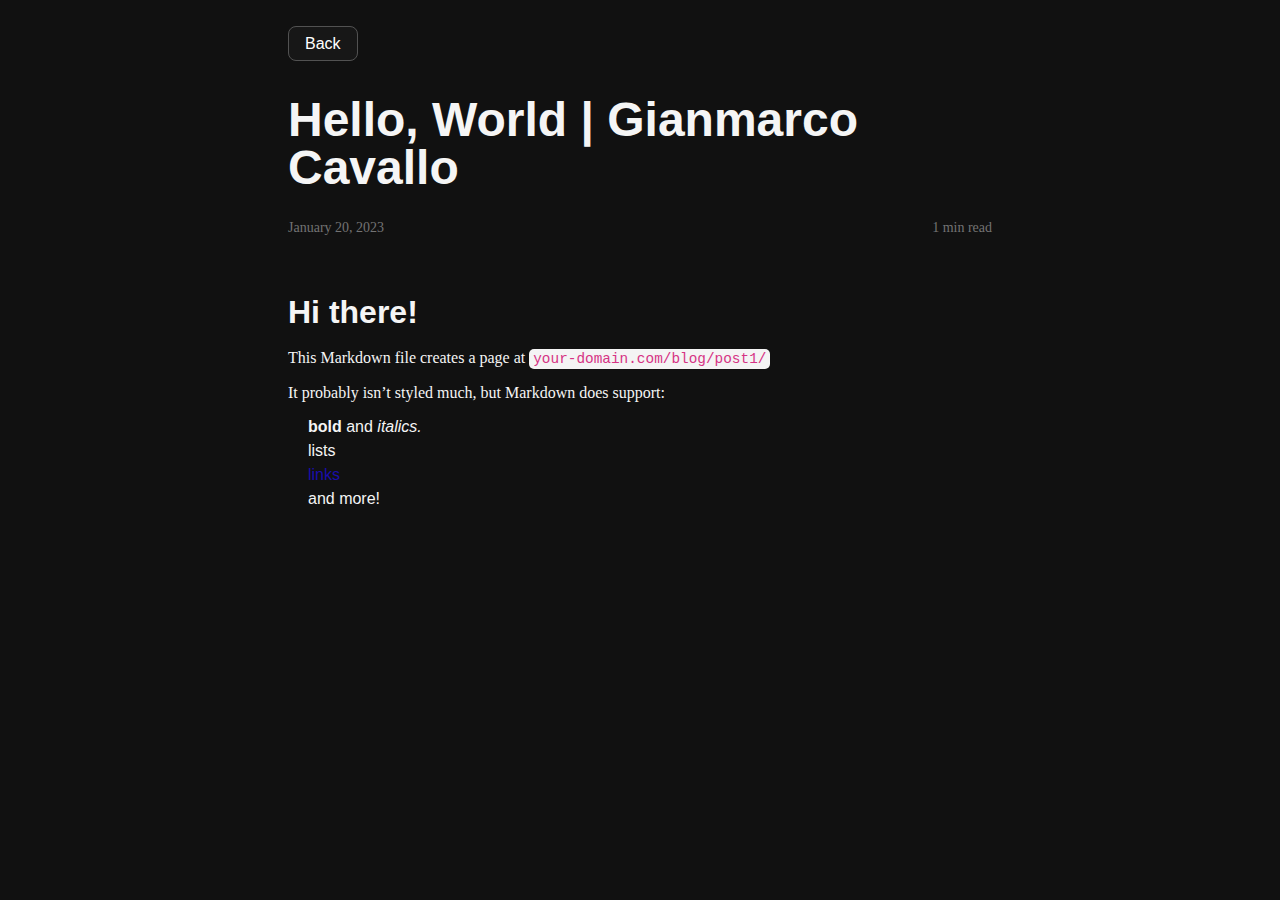
<file: blog/post1/index.html>
<!DOCTYPE html><html lang="en"> <head><meta charset="UTF-8"><meta content="width=device-width" name="viewport"><link href="/favicon.png" rel="icon" type="image/x-icon"><meta content="Astro v5.16.6" name="generator"><title>Hello, World | Gianmarco Cavallo</title><meta content="this is a post example" name="description"><meta content="index, follow" name="robots"><!-- Basic OG tags for sharing your website's content on platforms like Facebook and LinkedIn --><meta content="Hello, World | Gianmarco Cavallo" property="og:title"><meta content="this is a post example" property="og:description"><meta content="website" property="og:type"><meta content="https://hinal112.github.io" property="og:url"><meta content="https://hinal112.github.io/og-image.png" property="og:image"><!-- Basic Twitter Card tags --><meta content="summary_large_image" name="twitter:card"><meta content="Hello, World | Gianmarco Cavallo" name="twitter:title"><meta content="this is a post example" name="twitter:description"><meta content="https://hinal112.github.io/og-image.png" name="twitter:image"><link href="https://cdn.fontshare.com" rel="preconnect"><link href="https://hinal112.github.io/blog/post1/" rel="canonical"><script type="application/ld+json">{"@context":"http://schema.org","@type":"BlogPosting","mainEntityOfPage":{"@type":"WebPage","@id":"https://hinal112.github.io/blog/post1/"},"headline":"Hello, World | Gianmarco Cavallo","description":"this is a post example","image":"https://hinal112.github.io/og-image.png","author":{"@type":"Person","name":"Gianmarco","url":"https://hinal112.github.io","sameAs":["https://www.linkedin.com/in/hinalvasava01/","https://github.com/Hinal112"]},"publisher":{"@type":"Organization","name":"Gianmarco","logo":{"@type":"ImageObject","url":"https://hinal112.github.io/og-image.png"}},"datePublished":"2025-12-19T05:10:46.956Z","dateModified":"2025-12-19T05:10:46.956Z"}</script><link rel="stylesheet" href="/_astro/_id_.CYFFDyd8.css">
<style>h1,h2,h3,h4,h5,h6{margin-top:20px;margin-bottom:10px;font-weight:700}h1{font-size:32px}h2{font-size:28px}h3{font-size:24px}h4{font-size:20px}h5{font-size:18px}h6{font-size:16px}p{margin:0 0 10px}a{color:#1a0dab;text-decoration:none}a:hover{text-decoration:underline}ul,ol{margin-left:20px;margin-bottom:10px}blockquote{margin:20px 0;padding-left:15px;border-left:5px solid #ccc}pre,code{font-family:Courier New,monospace;background-color:#f4f4f4;border-radius:5px}pre{padding:10px;overflow-x:auto}code{padding:2px 4px;font-size:90%;color:#d63384}img{max-width:100%;height:auto}table{border-collapse:collapse;width:100%}th,td{text-align:left;padding:8px;border-bottom:1px solid #ddd}
@font-face{font-family:CabinetGrotesk;src:url(/fonts/CabinetGrotesk-Variable.ttf) format("truetype-variations");font-weight:400;font-style:normal;font-display:swap;font-weight:100 1000}@font-face{font-family:Satoshi;src:url(/fonts/Satoshi-Variable.ttf) format("truetype-variations");font-weight:400;font-style:normal;font-display:swap;font-weight:100 1000}body{margin:0;font-family:Satoshi,sans-serif;-webkit-font-smoothing:antialiased}h1,h2,h3,h4,h5,h6{font-family:Cabinet Grotesk,sans-serif}p{font-family:Satoshi}b{font-weight:700!important}
</style></head> <body class="bg-darkslate-700 md:h-screen flex flex-col justify-center items-center">   <main class="mx-auto max-w-3xl w-full h-screen p-8 text-neutral-100"> <a class="text-white bg-neutral-900 hover:bg-neutral-800 px-4 py-2 border-1 border-solid border-neutral-600 rounded-lg mb-8" href="/blog">Back</a> <div class="my-10"> <h1 class="text-5xl font-semibold">Hello, World | Gianmarco Cavallo</h1> <div class="flex justify-between pt-4 text-gray-500 text-sm"> <p>January 20, 2023</p> <p>1 min read</p> </div> </div> <article class="prose prose-p:text-red-500 prose-slate prose-invert">  <h1 id="hi-there">Hi there!</h1>
<p>This Markdown file creates a page at <code>your-domain.com/blog/post1/</code></p>
<p>It probably isn’t styled much, but Markdown does support:</p>
<ul>
<li><strong>bold</strong> and <em>italics.</em></li>
<li>lists</li>
<li><a href="https://astro.build">links</a></li>
<li>and more!</li>
</ul>  </article> </main>  </body></html>
</file>
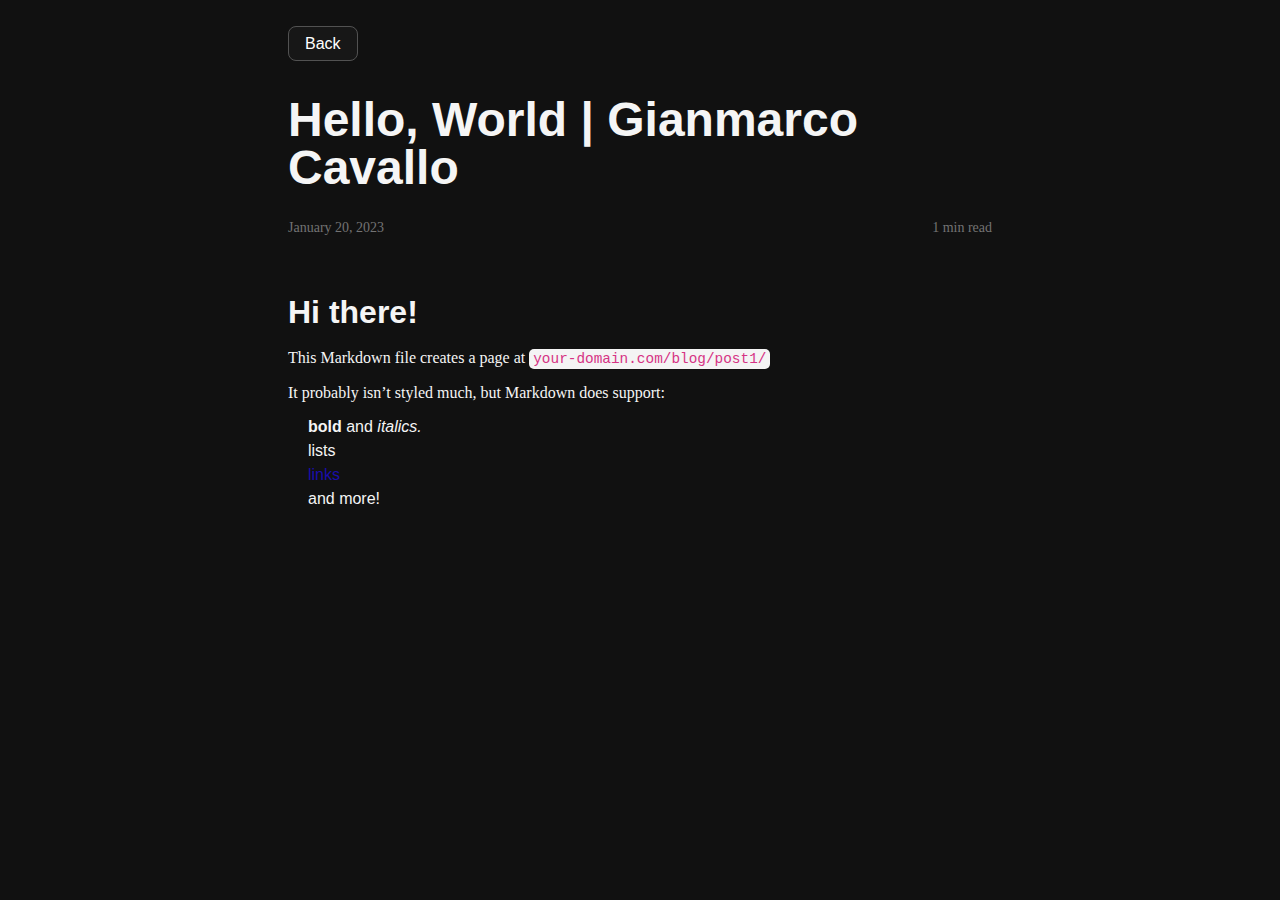
<file: blog/post2/index.html>
<!DOCTYPE html><html lang="en"> <head><meta charset="UTF-8"><meta content="width=device-width" name="viewport"><link href="/favicon.png" rel="icon" type="image/x-icon"><meta content="Astro v5.16.6" name="generator"><title>Hello, World | Gianmarco Cavallo</title><meta content="this is a post example" name="description"><meta content="index, follow" name="robots"><!-- Basic OG tags for sharing your website's content on platforms like Facebook and LinkedIn --><meta content="Hello, World | Gianmarco Cavallo" property="og:title"><meta content="this is a post example" property="og:description"><meta content="website" property="og:type"><meta content="https://gianmarcocavallo.com" property="og:url"><meta content="https://gianmarcocavallo.com/og-image.png" property="og:image"><!-- Basic Twitter Card tags --><meta content="summary_large_image" name="twitter:card"><meta content="Hello, World | Gianmarco Cavallo" name="twitter:title"><meta content="this is a post example" name="twitter:description"><meta content="https://gianmarcocavallo.com/og-image.png" name="twitter:image"><link href="https://cdn.fontshare.com" rel="preconnect"><link href="https://gianmarcocavallo.com/blog/post2/" rel="canonical"><script type="application/ld+json">{"@context":"http://schema.org","@type":"BlogPosting","mainEntityOfPage":{"@type":"WebPage","@id":"https://gianmarcocavallo.com/blog/post2/"},"headline":"Hello, World | Gianmarco Cavallo","description":"this is a post example","image":"https://gianmarcocavallo.com/og-image.png","author":{"@type":"Person","name":"Gianmarco","url":"https://gianmarcocavallo.com","sameAs":["https://www.linkedin.com/in/hinalvasava01/","https://github.com/Hinal112"]},"publisher":{"@type":"Organization","name":"Gianmarco","logo":{"@type":"ImageObject","url":"https://gianmarcocavallo.com/og-image.png"}},"datePublished":"2025-12-19T04:58:24.711Z","dateModified":"2025-12-19T04:58:24.711Z"}</script><link rel="stylesheet" href="/_astro/_id_.CYFFDyd8.css">
<style>h1,h2,h3,h4,h5,h6{margin-top:20px;margin-bottom:10px;font-weight:700}h1{font-size:32px}h2{font-size:28px}h3{font-size:24px}h4{font-size:20px}h5{font-size:18px}h6{font-size:16px}p{margin:0 0 10px}a{color:#1a0dab;text-decoration:none}a:hover{text-decoration:underline}ul,ol{margin-left:20px;margin-bottom:10px}blockquote{margin:20px 0;padding-left:15px;border-left:5px solid #ccc}pre,code{font-family:Courier New,monospace;background-color:#f4f4f4;border-radius:5px}pre{padding:10px;overflow-x:auto}code{padding:2px 4px;font-size:90%;color:#d63384}img{max-width:100%;height:auto}table{border-collapse:collapse;width:100%}th,td{text-align:left;padding:8px;border-bottom:1px solid #ddd}
@font-face{font-family:CabinetGrotesk;src:url(/fonts/CabinetGrotesk-Variable.ttf) format("truetype-variations");font-weight:400;font-style:normal;font-display:swap;font-weight:100 1000}@font-face{font-family:Satoshi;src:url(/fonts/Satoshi-Variable.ttf) format("truetype-variations");font-weight:400;font-style:normal;font-display:swap;font-weight:100 1000}body{margin:0;font-family:Satoshi,sans-serif;-webkit-font-smoothing:antialiased}h1,h2,h3,h4,h5,h6{font-family:Cabinet Grotesk,sans-serif}p{font-family:Satoshi}b{font-weight:700!important}
</style></head> <body class="bg-darkslate-700 md:h-screen flex flex-col justify-center items-center">   <main class="mx-auto max-w-3xl w-full h-screen p-8 text-neutral-100"> <a class="text-white bg-neutral-900 hover:bg-neutral-800 px-4 py-2 border-1 border-solid border-neutral-600 rounded-lg mb-8" href="/blog">Back</a> <div class="my-10"> <h1 class="text-5xl font-semibold">Hello, World | Gianmarco Cavallo</h1> <div class="flex justify-between pt-4 text-gray-500 text-sm"> <p>January 20, 2023</p> <p>1 min read</p> </div> </div> <article class="prose prose-p:text-red-500 prose-slate prose-invert">  <h1 id="hi-there">Hi there!</h1>
<p>This Markdown file creates a page at <code>your-domain.com/blog/post1/</code></p>
<p>It probably isn’t styled much, but Markdown does support:</p>
<ul>
<li><strong>bold</strong> and <em>italics.</em></li>
<li>lists</li>
<li><a href="https://astro.build">links</a></li>
<li>and more!</li>
</ul>  </article> </main>  </body></html>
</file>
<file: _astro/_id_.CYFFDyd8.css>
*,:before,:after{box-sizing:border-box;border-width:0;border-style:solid;border-color:var(--un-default-border-color, #e5e7eb)}:before,:after{--un-content: ""}html,:host{line-height:1.5;-webkit-text-size-adjust:100%;-moz-tab-size:4;tab-size:4;font-family:ui-sans-serif,system-ui,sans-serif,"Apple Color Emoji","Segoe UI Emoji",Segoe UI Symbol,"Noto Color Emoji";font-feature-settings:normal;font-variation-settings:normal;-webkit-tap-highlight-color:transparent}body{margin:0;line-height:inherit}hr{height:0;color:inherit;border-top-width:1px}abbr:where([title]){text-decoration:underline dotted}h1,h2,h3,h4,h5,h6{font-size:inherit;font-weight:inherit}a{color:inherit;text-decoration:inherit}b,strong{font-weight:bolder}code,kbd,samp,pre{font-family:ui-monospace,SFMono-Regular,Menlo,Monaco,Consolas,Liberation Mono,Courier New,monospace;font-feature-settings:normal;font-variation-settings:normal;font-size:1em}small{font-size:80%}sub,sup{font-size:75%;line-height:0;position:relative;vertical-align:baseline}sub{bottom:-.25em}sup{top:-.5em}table{text-indent:0;border-color:inherit;border-collapse:collapse}button,input,optgroup,select,textarea{font-family:inherit;font-feature-settings:inherit;font-variation-settings:inherit;font-size:100%;font-weight:inherit;line-height:inherit;color:inherit;margin:0;padding:0}button,select{text-transform:none}button,[type=button],[type=reset],[type=submit]{-webkit-appearance:button;background-color:transparent;background-image:none}:-moz-focusring{outline:auto}:-moz-ui-invalid{box-shadow:none}progress{vertical-align:baseline}::-webkit-inner-spin-button,::-webkit-outer-spin-button{height:auto}[type=search]{-webkit-appearance:textfield;outline-offset:-2px}::-webkit-search-decoration{-webkit-appearance:none}::-webkit-file-upload-button{-webkit-appearance:button;font:inherit}summary{display:list-item}blockquote,dl,dd,h1,h2,h3,h4,h5,h6,hr,figure,p,pre{margin:0}fieldset{margin:0;padding:0}legend{padding:0}ol,ul,menu{list-style:none;margin:0;padding:0}dialog{padding:0}textarea{resize:vertical}input::placeholder,textarea::placeholder{opacity:1;color:#9ca3af}button,[role=button]{cursor:pointer}:disabled{cursor:default}img,svg,video,canvas,audio,iframe,embed,object{display:block;vertical-align:middle}img,video{max-width:100%;height:auto}[hidden]:where(:not([hidden=until-found])){display:none}@font-face{font-family:Cabinet Grotesk;src:url(//cdn.fontshare.com/wf/J2PZYZURCR7HNQKXCZ4VXYA3K5FFCCLT/PZSZLWHMBCE7FFGOUYDEU33FAESUMA3X/JFDL5FBAQ2WMYL3LGKSCZKAIFCS2UQ63.woff2) format("woff2"),url(//cdn.fontshare.com/wf/J2PZYZURCR7HNQKXCZ4VXYA3K5FFCCLT/PZSZLWHMBCE7FFGOUYDEU33FAESUMA3X/JFDL5FBAQ2WMYL3LGKSCZKAIFCS2UQ63.woff) format("woff"),url(//cdn.fontshare.com/wf/J2PZYZURCR7HNQKXCZ4VXYA3K5FFCCLT/PZSZLWHMBCE7FFGOUYDEU33FAESUMA3X/JFDL5FBAQ2WMYL3LGKSCZKAIFCS2UQ63.ttf) format("truetype");font-weight:100 900;font-display:swap;font-style:normal}@font-face{font-family:Satoshi;src:url(//cdn.fontshare.com/wf/NWBQYJIM7GCZ5XWD7D26ARB3VDY55ZRT/K63EV2KZIGKLE7RANQ2U42S6SVHU5RJ7/X6XYTKIVDUW7GZTZPZNN4EUM5KH54KHF.woff2) format("woff2"),url(//cdn.fontshare.com/wf/NWBQYJIM7GCZ5XWD7D26ARB3VDY55ZRT/K63EV2KZIGKLE7RANQ2U42S6SVHU5RJ7/X6XYTKIVDUW7GZTZPZNN4EUM5KH54KHF.woff) format("woff"),url(//cdn.fontshare.com/wf/NWBQYJIM7GCZ5XWD7D26ARB3VDY55ZRT/K63EV2KZIGKLE7RANQ2U42S6SVHU5RJ7/X6XYTKIVDUW7GZTZPZNN4EUM5KH54KHF.ttf) format("truetype");font-weight:300 900;font-display:swap;font-style:normal}@font-face{font-family:Zodiak;src:url(//cdn.fontshare.com/wf/UDGW4K5KDO2WNP2256GU5CP7HQDVADLQ/LML445TYWQT7TRPDYZPCIVB3BJWX7NTD/2O5TXCJMYUDHI5FO6N4PXN6WNROSBHNU.woff2) format("woff2"),url(//cdn.fontshare.com/wf/UDGW4K5KDO2WNP2256GU5CP7HQDVADLQ/LML445TYWQT7TRPDYZPCIVB3BJWX7NTD/2O5TXCJMYUDHI5FO6N4PXN6WNROSBHNU.woff) format("woff"),url(//cdn.fontshare.com/wf/UDGW4K5KDO2WNP2256GU5CP7HQDVADLQ/LML445TYWQT7TRPDYZPCIVB3BJWX7NTD/2O5TXCJMYUDHI5FO6N4PXN6WNROSBHNU.ttf) format("truetype");font-weight:100 900;font-display:swap;font-style:normal}*,:before,:after{--un-rotate:0;--un-rotate-x:0;--un-rotate-y:0;--un-rotate-z:0;--un-scale-x:1;--un-scale-y:1;--un-scale-z:1;--un-skew-x:0;--un-skew-y:0;--un-translate-x:0;--un-translate-y:0;--un-translate-z:0;--un-pan-x: ;--un-pan-y: ;--un-pinch-zoom: ;--un-scroll-snap-strictness:proximity;--un-ordinal: ;--un-slashed-zero: ;--un-numeric-figure: ;--un-numeric-spacing: ;--un-numeric-fraction: ;--un-border-spacing-x:0;--un-border-spacing-y:0;--un-ring-offset-shadow:0 0 rgb(0 0 0 / 0);--un-ring-shadow:0 0 rgb(0 0 0 / 0);--un-shadow-inset: ;--un-shadow:0 0 rgb(0 0 0 / 0);--un-ring-inset: ;--un-ring-offset-width:0px;--un-ring-offset-color:#fff;--un-ring-width:0px;--un-ring-color:rgb(147 197 253 / .5);--un-blur: ;--un-brightness: ;--un-contrast: ;--un-drop-shadow: ;--un-grayscale: ;--un-hue-rotate: ;--un-invert: ;--un-saturate: ;--un-sepia: ;--un-backdrop-blur: ;--un-backdrop-brightness: ;--un-backdrop-contrast: ;--un-backdrop-grayscale: ;--un-backdrop-hue-rotate: ;--un-backdrop-invert: ;--un-backdrop-opacity: ;--un-backdrop-saturate: ;--un-backdrop-sepia: }::backdrop{--un-rotate:0;--un-rotate-x:0;--un-rotate-y:0;--un-rotate-z:0;--un-scale-x:1;--un-scale-y:1;--un-scale-z:1;--un-skew-x:0;--un-skew-y:0;--un-translate-x:0;--un-translate-y:0;--un-translate-z:0;--un-pan-x: ;--un-pan-y: ;--un-pinch-zoom: ;--un-scroll-snap-strictness:proximity;--un-ordinal: ;--un-slashed-zero: ;--un-numeric-figure: ;--un-numeric-spacing: ;--un-numeric-fraction: ;--un-border-spacing-x:0;--un-border-spacing-y:0;--un-ring-offset-shadow:0 0 rgb(0 0 0 / 0);--un-ring-shadow:0 0 rgb(0 0 0 / 0);--un-shadow-inset: ;--un-shadow:0 0 rgb(0 0 0 / 0);--un-ring-inset: ;--un-ring-offset-width:0px;--un-ring-offset-color:#fff;--un-ring-width:0px;--un-ring-color:rgb(147 197 253 / .5);--un-blur: ;--un-brightness: ;--un-contrast: ;--un-drop-shadow: ;--un-grayscale: ;--un-hue-rotate: ;--un-invert: ;--un-saturate: ;--un-sepia: ;--un-backdrop-blur: ;--un-backdrop-brightness: ;--un-backdrop-contrast: ;--un-backdrop-grayscale: ;--un-backdrop-hue-rotate: ;--un-backdrop-invert: ;--un-backdrop-opacity: ;--un-backdrop-saturate: ;--un-backdrop-sepia: }.sr-only{position:absolute;width:1px;height:1px;padding:0;margin:-1px;overflow:hidden;clip:rect(0,0,0,0);white-space:nowrap;border-width:0}.pointer-events-none{pointer-events:none}.absolute{position:absolute}.fixed{position:fixed}.relative{position:relative}.inset-0{inset:0}.bottom-\[-20px\]{bottom:-20px}.bottom-0{bottom:0}.left-0{left:0}.left-4{left:1rem}.right-\[-110px\]{right:-110px}.right-0{right:0}.top-0{top:0}.top-4{top:1rem}.-z-10{z-index:-10}.z-\[-1\]{z-index:-1}.z-20{z-index:20}.z-50{z-index:50}.grid{display:grid}.col-span-1{grid-column:span 1/span 1}.float-right{float:right}.m-0{margin:0}.m-auto{margin:auto}.mx-auto{margin-left:auto;margin-right:auto}.my-10{margin-top:2.5rem;margin-bottom:2.5rem}.my-2{margin-top:.5rem;margin-bottom:.5rem}.mb-2{margin-bottom:.5rem}.mb-4{margin-bottom:1rem}.mb-8{margin-bottom:2rem}.mt-4{margin-top:1rem}.mt-6{margin-top:1.5rem}.\!inline{display:inline!important}.inline{display:inline}.inline-block{display:inline-block}.h-\[calc\(100\%-28px\)\]{height:calc(100% - 28px)}.h-3{height:.75rem}.h-6{height:1.5rem}.h-full{height:100%}.h-max{height:max-content}.h-screen{height:100vh}.max-h-\[300px\]{max-height:300px}.max-h-\[50px\]{max-height:50px}.max-w-3xl{max-width:48rem}.max-w-6xl{max-width:72rem}.w-3{width:.75rem}.w-auto{width:auto}.w-fit{width:fit-content}.w-full{width:100%}.w-screen{width:100vw}.flex{display:flex}.inline-flex{display:inline-flex}.flex-none{flex:none}.flex-col{flex-direction:column}.flex-wrap{flex-wrap:wrap}.perspective-1200{-webkit-perspective:1200px;perspective:1200px}.group:hover .group-hover\:-translate-y-1{--un-translate-y:-.25rem;transform:translate(var(--un-translate-x)) translateY(var(--un-translate-y)) translateZ(var(--un-translate-z)) rotate(var(--un-rotate)) rotateX(var(--un-rotate-x)) rotateY(var(--un-rotate-y)) rotate(var(--un-rotate-z)) skew(var(--un-skew-x)) skewY(var(--un-skew-y)) scaleX(var(--un-scale-x)) scaleY(var(--un-scale-y)) scaleZ(var(--un-scale-z))}.group:hover .group-hover\:translate-x-1{--un-translate-x:.25rem;transform:translate(var(--un-translate-x)) translateY(var(--un-translate-y)) translateZ(var(--un-translate-z)) rotate(var(--un-rotate)) rotateX(var(--un-rotate-x)) rotateY(var(--un-rotate-y)) rotate(var(--un-rotate-z)) skew(var(--un-skew-x)) skewY(var(--un-skew-y)) scaleX(var(--un-scale-x)) scaleY(var(--un-scale-y)) scaleZ(var(--un-scale-z))}.active\:translate-x-\[3px\]:active{--un-translate-x:3px;transform:translate(var(--un-translate-x)) translateY(var(--un-translate-y)) translateZ(var(--un-translate-z)) rotate(var(--un-rotate)) rotateX(var(--un-rotate-x)) rotateY(var(--un-rotate-y)) rotate(var(--un-rotate-z)) skew(var(--un-skew-x)) skewY(var(--un-skew-y)) scaleX(var(--un-scale-x)) scaleY(var(--un-scale-y)) scaleZ(var(--un-scale-z))}.active\:translate-y-\[3px\]:active{--un-translate-y:3px;transform:translate(var(--un-translate-x)) translateY(var(--un-translate-y)) translateZ(var(--un-translate-z)) rotate(var(--un-rotate)) rotateX(var(--un-rotate-x)) rotateY(var(--un-rotate-y)) rotate(var(--un-rotate-z)) skew(var(--un-skew-x)) skewY(var(--un-skew-y)) scaleX(var(--un-scale-x)) scaleY(var(--un-scale-y)) scaleZ(var(--un-scale-z))}.transform{transform:translate(var(--un-translate-x)) translateY(var(--un-translate-y)) translateZ(var(--un-translate-z)) rotate(var(--un-rotate)) rotateX(var(--un-rotate-x)) rotateY(var(--un-rotate-y)) rotate(var(--un-rotate-z)) skew(var(--un-skew-x)) skewY(var(--un-skew-y)) scaleX(var(--un-scale-x)) scaleY(var(--un-scale-y)) scaleZ(var(--un-scale-z))}@keyframes ping{0%{transform:scale(1);opacity:1}75%,to{transform:scale(2);opacity:0}}.animate-ping{animation:ping 1s cubic-bezier(0,0,.2,1) infinite}.cursor-pointer{cursor:pointer}.select-none{-webkit-user-select:none;user-select:none}.list-none{list-style-type:none}.items-start{align-items:flex-start}.items-center{align-items:center}.justify-start{justify-content:flex-start}.justify-center{justify-content:center}.justify-between{justify-content:space-between}.gap-2{gap:.5rem}.gap-3{gap:.75rem}.gap-4{gap:1rem}.space-y-4>:not([hidden])~:not([hidden]){--un-space-y-reverse:0;margin-top:calc(1rem * calc(1 - var(--un-space-y-reverse)));margin-bottom:calc(1rem * var(--un-space-y-reverse))}.overflow-auto{overflow:auto}.overflow-hidden{overflow:hidden}.whitespace-nowrap{white-space:nowrap}.border,.border-1{border-width:1px}.border-b-1{border-bottom-width:1px}.border-darkslate-100{--un-border-opacity:1;border-color:rgb(44 44 44 / var(--un-border-opacity))}.border-neutral-600{--un-border-opacity:1;border-color:rgb(82 82 82 / var(--un-border-opacity))}.border-primary-500,.hover\:border-primary-500:hover{--un-border-opacity:1;border-color:rgb(230 57 70 / var(--un-border-opacity))}.border-b-neutral-400{--un-border-opacity:1;--un-border-bottom-opacity:var(--un-border-opacity);border-bottom-color:rgb(163 163 163 / var(--un-border-bottom-opacity))}.rounded{border-radius:.25rem}.rounded-full{border-radius:9999px}.rounded-lg{border-radius:.5rem}.border-dashed{border-style:dashed}.border-solid{border-style:solid}.bg-darkslate-500,.bg-gray-900,.bg-neutral-900{--un-bg-opacity:1;background-color:rgb(23 23 23 / var(--un-bg-opacity))}.bg-darkslate-700{--un-bg-opacity:1;background-color:rgb(17 17 17 / var(--un-bg-opacity))}.bg-primary-500{--un-bg-opacity:1;background-color:rgb(230 57 70 / var(--un-bg-opacity))}.bg-red-400{--un-bg-opacity:1;background-color:rgb(248 113 113 / var(--un-bg-opacity))}.bg-red-500{--un-bg-opacity:1;background-color:rgb(239 68 68 / var(--un-bg-opacity))}.hover\:bg-neutral-800:hover{--un-bg-opacity:1;background-color:rgb(38 38 38 / var(--un-bg-opacity))}.hover\:bg-primary-400:hover{--un-bg-opacity:1;background-color:rgb(230 79 89 / var(--un-bg-opacity))}.p-2{padding:.5rem}.p-6{padding:1.5rem}.p-8{padding:2rem}.px-4{padding-left:1rem;padding-right:1rem}.px-5{padding-left:1.25rem;padding-right:1.25rem}.py-2{padding-top:.5rem;padding-bottom:.5rem}.pr-1{padding-right:.25rem}.pt-4{padding-top:1rem}.text-right{text-align:right}.align-start{vertical-align:top}.text-3xl{font-size:1.875rem;line-height:2.25rem}.text-4xl{font-size:2.25rem;line-height:2.5rem}.text-5xl{font-size:3rem;line-height:1}.text-base{font-size:1rem;line-height:1.5rem}.text-sm{font-size:.875rem;line-height:1.25rem}.text-xl{font-size:1.25rem;line-height:1.75rem}.text-xs{font-size:.75rem;line-height:1rem}.text-black{--un-text-opacity:1;color:rgb(0 0 0 / var(--un-text-opacity))}.text-gray-200{--un-text-opacity:1;color:rgb(229 229 229 / var(--un-text-opacity))}.text-gray-500{--un-text-opacity:1;color:rgb(115 115 115 / var(--un-text-opacity))}.text-neutral-100{--un-text-opacity:1;color:rgb(245 245 245 / var(--un-text-opacity))}.text-neutral-50{--un-text-opacity:1;color:rgb(250 250 250 / var(--un-text-opacity))}.text-neutral-900{--un-text-opacity:1;color:rgb(23 23 23 / var(--un-text-opacity))}.text-white{--un-text-opacity:1;color:rgb(255 255 255 / var(--un-text-opacity))}.group:hover .group-hover\:text-primary-500{--un-text-opacity:1;color:rgb(230 57 70 / var(--un-text-opacity))}.hover\:text-neutral-400:hover{--un-text-opacity:1;color:rgb(163 163 163 / var(--un-text-opacity))}.hover\:text-primary-500:hover{--un-text-opacity:1;color:rgb(230 57 70 / var(--un-text-opacity))}.font-black{font-weight:900}.font-bold{font-weight:700}.font-light{font-weight:300}.font-semibold{font-weight:600}.leading-relaxed{line-height:1.625}.uppercase{text-transform:uppercase}.tabular-nums{--un-numeric-spacing:tabular-nums;font-variant-numeric:var(--un-ordinal) var(--un-slashed-zero) var(--un-numeric-figure) var(--un-numeric-spacing) var(--un-numeric-fraction)}.decoration-none{text-decoration:none}.opacity-50{opacity:.5}.opacity-75{opacity:.75}.shadow-custom{--un-shadow:2px 2px 0 var(--un-shadow-color);box-shadow:var(--un-ring-offset-shadow),var(--un-ring-shadow),var(--un-shadow)}.shadow-lg{--un-shadow:var(--un-shadow-inset) 0 10px 15px -3px var(--un-shadow-color, rgb(0 0 0 / .1)),var(--un-shadow-inset) 0 4px 6px -4px var(--un-shadow-color, rgb(0 0 0 / .1));box-shadow:var(--un-ring-offset-shadow),var(--un-ring-shadow),var(--un-shadow)}.shadow-primary-500{--un-shadow-opacity:1;--un-shadow-color:rgb(230 57 70 / var(--un-shadow-opacity)) }.active\:shadow-none:active{--un-shadow:0 0 var(--un-shadow-color, rgb(0 0 0 / 0));box-shadow:var(--un-ring-offset-shadow),var(--un-ring-shadow),var(--un-shadow)}.transition{transition-property:color,background-color,border-color,text-decoration-color,fill,stroke,opacity,box-shadow,transform,filter,backdrop-filter;transition-timing-function:cubic-bezier(.4,0,.2,1);transition-duration:.15s}.transition-colors{transition-property:color,background-color,border-color,text-decoration-color,fill,stroke;transition-timing-function:cubic-bezier(.4,0,.2,1);transition-duration:.15s}.transition-transform{transition-property:transform;transition-timing-function:cubic-bezier(.4,0,.2,1);transition-duration:.15s}.duration-100{transition-duration:.1s}.duration-75{transition-duration:75ms}.ease-in-out{transition-timing-function:cubic-bezier(.4,0,.2,1)}@media(min-width:640px){.sm\:h-auto{height:auto}.sm\:gap-2{gap:.5rem}.sm\:p-4{padding:1rem}}@media(min-width:768px){.md\:relative{position:relative}.md\:bottom-auto{bottom:auto}.md\:right-auto{right:auto}.md\:z-auto{z-index:auto}.md\:col-span-1{grid-column:span 1/span 1}.md\:col-span-2{grid-column:span 2/span 2}.md\:col-span-3{grid-column:span 3/span 3}.md\:row-span-1{grid-row:span 1/span 1}.md\:row-span-2{grid-row:span 2/span 2}.md\:row-span-4{grid-row:span 4/span 4}.md\:row-span-6{grid-row:span 6/span 6}.md\:grid-cols-2{grid-template-columns:repeat(2,minmax(0,1fr))}.md\:h-screen{height:100vh}.md\:max-h-\[300px\]{max-height:300px}.md\:gap-3{gap:.75rem}.md\:p-6{padding:1.5rem}.md\:text-base{font-size:1rem;line-height:1.5rem}.md\:opacity-100{opacity:1}}@media(min-width:1024px){.lg\:col-span-2{grid-column:span 2/span 2}.lg\:grid-cols-4{grid-template-columns:repeat(4,minmax(0,1fr))}.lg\:grid-rows-8{grid-template-rows:repeat(8,minmax(0,1fr))}.lg\:h-screen{height:100vh}.lg\:max-h-\[800px\]{max-height:800px}.lg\:gap-4{gap:1rem}}@media(min-width:1280px){.xl\:text-sm{font-size:.875rem;line-height:1.25rem}}
</file>
